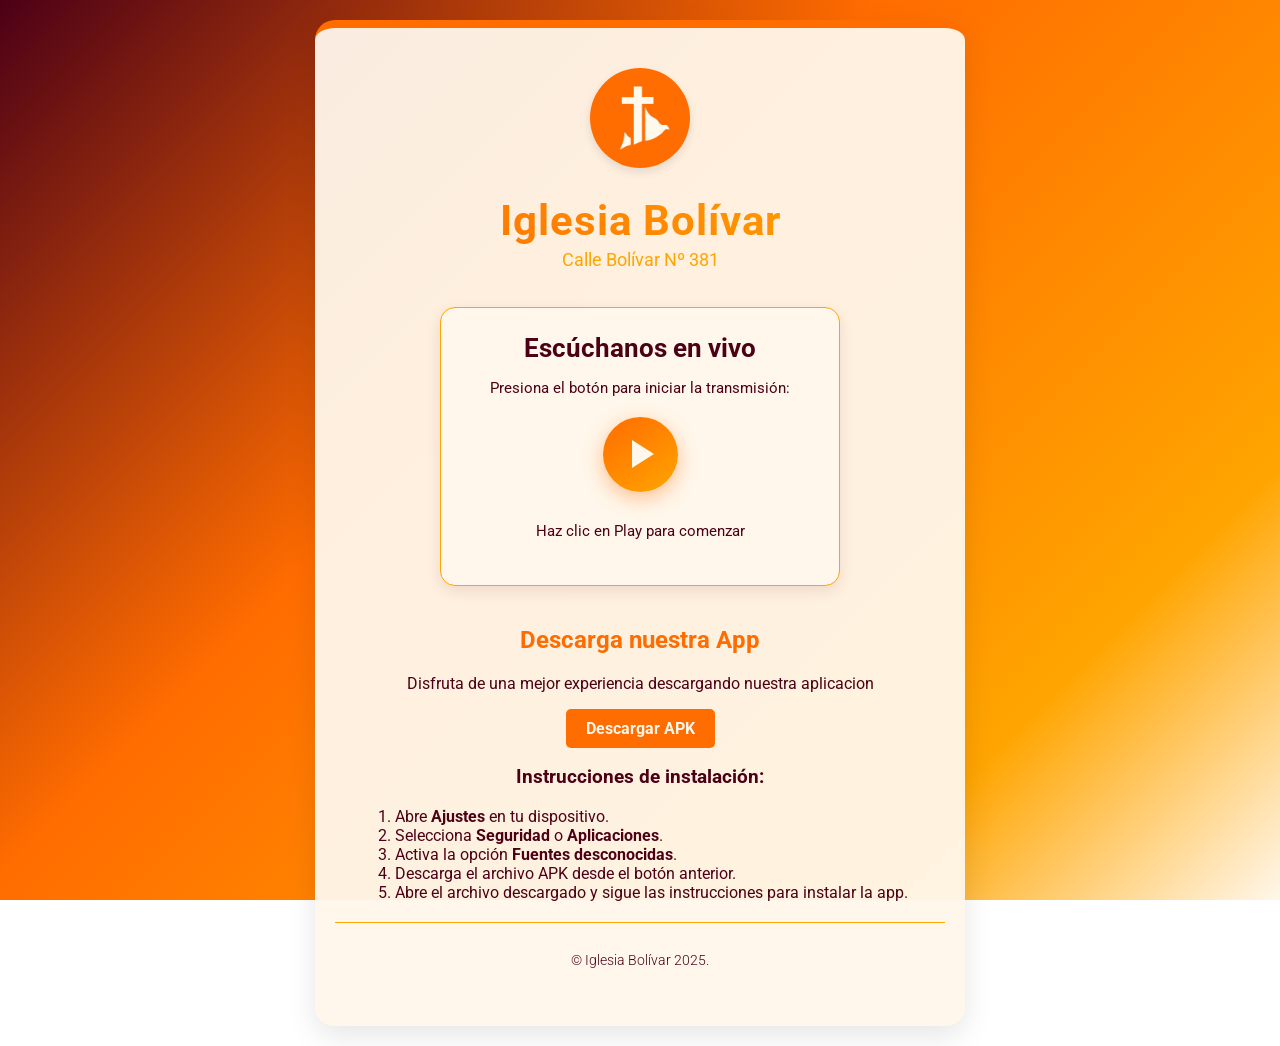
<file: index.html>
<html lang="es">
    <head>
        <meta charset="UTF-8">
        <meta name="viewport" content="width=device-width, initial-scale=1.0, viewport-fit=cover">
        <title>Radio Iglesia Bolívar</title>
        <link rel="stylesheet" href="assets/css/style.css">
        <link rel="preconnect" href="https://fonts.googleapis.com">
        <link rel="preconnect" href="https://fonts.gstatic.com" crossorigin>
        <link href="https://fonts.googleapis.com/css2?family=Roboto:wght@300;400;700&display=swap" rel="stylesheet">
        <link rel="icon" href="assets/images/ico.png" type="image/png"> <!-- Favicon -->
        <meta name="apple-mobile-web-app-capable" content="yes">
        <meta name="apple-mobile-web-app-status-bar-style" content="black-translucent">
        <meta name="theme-color" content="#ffffff"> <!-- Tema para dispositivos móviles -->
    </head>
<body>
    <div class="container">
        <header>
            <div class="logo-container">
                <img src="assets/images/logo.png" alt="Logo Iglesia Bolívar" class="logo-img">
            </div>
            <h1>Iglesia Bolívar</h1>
            <p class="subtitle">Calle Bolívar Nº 381</p>
        </header>

        <main>
            <div class="player-container">
                <h2>Escúchanos en vivo</h2>
                <p>Presiona el botón para iniciar la transmisión:</p>

                <button id="play-pause-button" class="play-button" aria-label="Reproducir/Pausar">
                    <div class="spinner" style="display: none;"></div>
                    <svg xmlns="http://www.w3.org/2000/svg" viewBox="0 0 24 24" width="48" height="48" fill="currentColor" class="play-icon">
                        <path d="M8 5v14l11-7z"/>
                    </svg>
                    <svg xmlns="http://www.w3.org/2000/svg" viewBox="0 0 24 24" width="48" height="48" fill="currentColor" class="pause-icon" style="display: none;">
                        <path d="M6 19h4V5H6v14zm8-14v14h4V5h-4z"/>
                    </svg>
                </button>

                <audio id="audio-player" preload="none" class="web-player">
                    <source src="https://stream.zeno.fm/4vd7agek59xtv" type="audio/aac">
                    Tu navegador no soporta la reproducción de audio en vivo.
                </audio>
                 <p id="player-status" class="note">Haz clic en Play para comenzar</p>
            </div>
            <div class="apk-container">
                <h2 class="apk-title">Descarga nuestra App</h2>
                <p>Disfruta de una mejor experiencia descargando nuestra aplicacion</p>
                <a href="assets/files/iglesia-bolivar.apk" class="download-button" download>
                    Descargar APK
                </a>
                <div class="instructions">
                    <h3>Instrucciones de instalación:</h3>
                    <ol>
                        <li>Abre <strong>Ajustes</strong> en tu dispositivo.</li>
                        <li>Selecciona <strong>Seguridad</strong> o <strong>Aplicaciones</strong>.</li>
                        <li>Activa la opción <strong>Fuentes desconocidas</strong>.</li>
                        <li>Descarga el archivo APK desde el botón anterior.</li>
                        <li>Abre el archivo descargado y sigue las instrucciones para instalar la app.</li>
                    </ol>
                </div>
            </div>
        </main>

        <footer>
            <p>&copy; Iglesia Bolívar 2025.</p>
        </footer>
    </div>
    <script src="assets/js/script.js"></script>
</body>
</html>
</file>
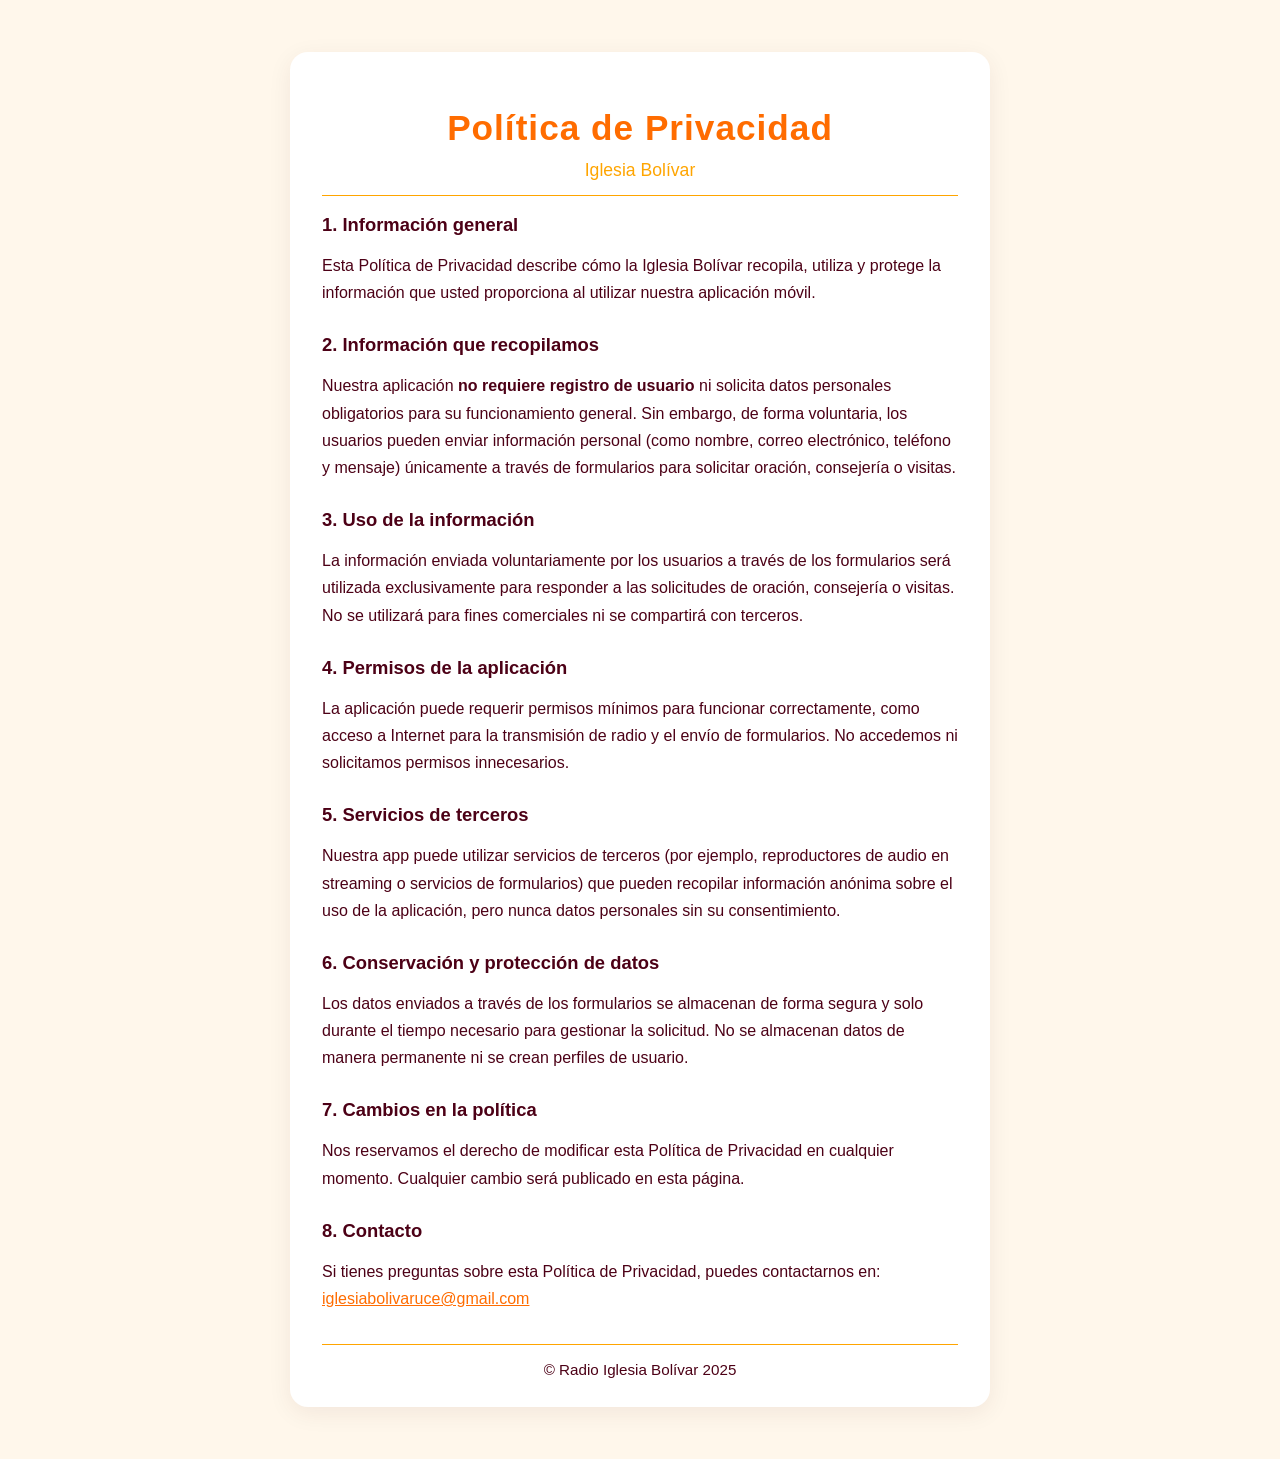
<file: privacidad.html>
<!DOCTYPE html>
<html lang="es">
<head>
    <meta charset="UTF-8">
    <meta name="viewport" content="width=device-width, initial-scale=1.0">
    <title>Política de Privacidad - Iglesia Bolívar</title>
    <link rel="stylesheet" href="assets/css/privacidad.css">
</head>
<body>
    <div class="container">
        <header>
            <h1>Política de Privacidad</h1>
            <p class="subtitle">Iglesia Bolívar</p>
        </header>
        <main>
            <section>
                <h2>1. Información general</h2>
                <p>
                    Esta Política de Privacidad describe cómo la Iglesia Bolívar recopila, utiliza y protege la información que usted proporciona al utilizar nuestra aplicación móvil.
                </p>
            </section>
            <section>
                <h2>2. Información que recopilamos</h2>
                <p>
                    Nuestra aplicación <strong>no requiere registro de usuario</strong> ni solicita datos personales obligatorios para su funcionamiento general.
                    Sin embargo, de forma voluntaria, los usuarios pueden enviar información personal (como nombre, correo electrónico, teléfono y mensaje) únicamente a través de formularios para solicitar oración, consejería o visitas.
                </p>
            </section>
            <section>
                <h2>3. Uso de la información</h2>
                <p>
                    La información enviada voluntariamente por los usuarios a través de los formularios será utilizada exclusivamente para responder a las solicitudes de oración, consejería o visitas. No se utilizará para fines comerciales ni se compartirá con terceros.
                </p>
            </section>
            <section>
                <h2>4. Permisos de la aplicación</h2>
                <p>
                    La aplicación puede requerir permisos mínimos para funcionar correctamente, como acceso a Internet para la transmisión de radio y el envío de formularios. No accedemos ni solicitamos permisos innecesarios.
                </p>
            </section>
            <section>
                <h2>5. Servicios de terceros</h2>
                <p>
                    Nuestra app puede utilizar servicios de terceros (por ejemplo, reproductores de audio en streaming o servicios de formularios) que pueden recopilar información anónima sobre el uso de la aplicación, pero nunca datos personales sin su consentimiento.
                </p>
            </section>
            <section>
                <h2>6. Conservación y protección de datos</h2>
                <p>
                    Los datos enviados a través de los formularios se almacenan de forma segura y solo durante el tiempo necesario para gestionar la solicitud. No se almacenan datos de manera permanente ni se crean perfiles de usuario.
                </p>
            </section>
            <section>
                <h2>7. Cambios en la política</h2>
                <p>
                    Nos reservamos el derecho de modificar esta Política de Privacidad en cualquier momento. Cualquier cambio será publicado en esta página.
                </p>
            </section>
            <section>
                <h2>8. Contacto</h2>
                <p>
                    Si tienes preguntas sobre esta Política de Privacidad, puedes contactarnos en:<br>
                    <a href="mailto:iglesiabolivaruce@gmail.com">iglesiabolivaruce@gmail.com</a>
                </p>
            </section>
        </main>
        <footer>
            <p>&copy; Radio Iglesia Bolívar 2025</p>
        </footer>
    </div>
</body>
</html>
</file>
<file: assets/css/style.css>
html {
    height: 100%;
    box-sizing: border-box;
}

*, *:before, *:after {
    box-sizing: inherit;
}

/* General styles */
body {
    margin: 0;
    font-family: 'Roboto', sans-serif;
    background: linear-gradient(135deg, #4c0016 0%, #ff6c00 40%, #ffa500 80%, #fff7eb 100%);
    background-attachment: fixed;
    color: #4c0016;
    min-height: 100%;
    text-align: center;
    display: flex;
    justify-content: center;
    align-items: flex-start;
    padding: 20px;
}

.container {
    background-color: rgba(255, 247, 235, 0.95);
    padding: 30px 20px;
    max-width: 650px;
    width: 100%;
    border-top: 8px solid #ff6c00;
    animation: fadeIn 1s ease-out;
    display: flex;
    flex-direction: column;
    min-height: calc(100vh - 40px);
    border-radius: 20px;
    box-shadow: 0 10px 30px rgba(0, 0, 0, 0.1);
    margin: 0;
}

@keyframes fadeIn {
    from { opacity: 0; transform: translateY(-20px); }
    to { opacity: 1; transform: translateY(0); }
}

header {
    margin-bottom: 20px;
    width: 100%;
}

/* Logo styles */
.logo-container {
    width: 100px;
    height: 100px;
    margin: 10px auto 10px auto;
    overflow: hidden;
    border-radius: 50%; /* Hace que el logo sea redondo */
    display: flex;
    justify-content: center;
    align-items: center;
    background-color: #fff7eb; /* Fondo claro para el logo */
    box-shadow: 0 4px 10px rgba(0, 0, 0, 0.1);
}

.logo-img {
    width: 100%;
    height: 100%;
    object-fit: cover; /* Asegura que la imagen se ajuste al contenedor */
}

header h1 {
    font-size: 2.6em;
    background: linear-gradient(45deg, #ff6c00, #ffa500);
    background-clip: text; /* Propiedad estándar */
    -webkit-background-clip: text; /* Propiedad con prefijo para compatibilidad con navegadores basados en WebKit */
    -webkit-text-fill-color: transparent; /* Hace que el texto sea transparente para mostrar el fondo */
    margin-bottom: 5px;
    letter-spacing: 1px;
    font-weight: 700;
}

.subtitle {
    font-size: 1.1em;
    color: #ffa500;
    margin-top: 0;
    font-weight: 400;
}

main {
    flex-grow: 1;
    width: 100%;
    display: flex;
    flex-direction: column;
    justify-content: center;
    margin-bottom: 20px;
}

.description {
    font-size: 1em;
    line-height: 1.6;
    margin: 20px 0 30px 0;
    color: #4c0016;
    font-weight: 300;
    padding: 0 10px;
}

.player-container {
    background-color: #fff7eb;
    padding: 25px;
    border-radius: 15px;
    margin: 0 auto 20px auto;
    border: 1px solid #ffa500;
    box-shadow: 0 5px 15px rgba(76, 0, 22, 0.1);
    max-width: 90%;
    width: 400px;
}

.player-container h2 {
    color: #4c0016;
    margin-top: 0;
    margin-bottom: 8px;
    font-size: 1.6em;
}

.player-container p {
    color: #4c0016;
    margin-bottom: 20px;
    font-size: 0.95em;
}

/* Spinner styles */
.spinner {
    border: 3px solid #fff7eb; /* Color del borde */
    border-top: 3px solid #ff6c00; /* Color del borde superior */
    border-radius: 50%;
    width: 20px;
    height: 20px;
    animation: spin 1s linear infinite;
    position: absolute;
}

@keyframes spin {
    from {
        transform: rotate(0deg);
    }
    to {
        transform: rotate(360deg);
    }
}

/* Ocultar los íconos de Play/Pause cuando el spinner está activo */
.play-button.loading .play-icon,
.play-button.loading .pause-icon {
    display: none;
}

.play-button {
    background: linear-gradient(145deg, #ff6c00, #ffa500);
    color: #fff7eb;
    border: none;
    width: 75px;
    height: 75px;
    border-radius: 50%;
    cursor: pointer;
    transition: all 0.3s ease;
    display: inline-flex;
    justify-content: center;
    align-items: center;
    box-shadow: 0 6px 20px rgba(255, 108, 0, 0.4);
    margin-bottom: 15px;
    -webkit-tap-highlight-color: transparent;
    position: relative;
}

.play-button:hover:not(.loading):not(.playing) {
    background: linear-gradient(145deg, #ffa500, #ff6c00);
    transform: scale(1.05);
    box-shadow: 0 8px 25px rgba(255, 108, 0, 0.5);
}

.play-button:hover.playing {
    background: linear-gradient(145deg, #ff6c00, #4c0016);
    transform: scale(1.05);
}

.play-button:active:not(.loading) {
    transform: scale(0.98);
    box-shadow: 0 4px 15px rgba(255, 108, 0, 0.3);
}

.play-button.playing {
    background: linear-gradient(145deg, #4c0016, #ff6c00);
    box-shadow: 0 6px 20px rgba(76, 0, 22, 0.4);
}

/* APK Section */
.apk-title {
    color: #ff6c00; /* Naranja */
    font-weight: 700;
}

.download-button {
    display: inline-block;
    background-color: #ff6c00;
    color: #fff7eb;
    padding: 10px 20px;
    text-decoration: none;
    border-radius: 5px;
    font-weight: 700;
    transition: background-color 0.3s ease;
}

.download-button:hover {
    background-color: #ffa500;
}

/* Instructions list spacing */
.instructions ol {
    text-align: left;
    margin: 0 20px; /* Espaciado general */
}

footer {
    margin-top: auto;
    padding: 15px 20px;
    border-top: 1px solid #ffa500;
    font-size: 0.85em;
    color: #4c0016;
    font-weight: 300;
    width: 100%;
}

@media (max-width: 600px) {
    body {
        background: none; /* Elimina el fondo degradado */
        padding: 10px;
        min-height: 100vh;
        align-items: flex-start;
    }

    .container {
        background-color: transparent; /* Fondo transparente para el contenedor */
        box-shadow: none; /* Elimina la sombra del contenedor */
        padding: 20px 15px;
        border-radius: 0; /* Elimina los bordes redondeados */
        border-top: none; /* Elimina la línea naranja en la parte superior */
    }

    header h1 {
        font-size: 2.1em;
    }

    .subtitle {
        font-size: 1em;
    }

    .logo-container {
        width: 85px;
        height: 85px;
    }

    .description {
        font-size: 0.9em;
        padding: 0 5px;
        margin: 15px 0 25px 0;
    }

    .player-container {
        padding: 20px 15px;
        max-width: none;
        width: auto;
        margin-left: 5px;
        margin-right: 5px;
    }

    .player-container h2 {
        font-size: 1.4em;
    }

    .play-button {
        width: 70px;
        height: 70px;
    }

    .play-button svg {
        width: 35px;
        height: 35px;
    }

    .instructions ol {
        margin: 0 15px; /* Más espacio en la versión móvil */
    }

    footer {
        font-size: 0.75em;
        padding: 10px 15px calc(10px + env(safe-area-inset-bottom)) 15px;
    }
}

@media (max-width: 360px) {
    header h1 {
        font-size: 1.9em;
    }

    .player-container h2 {
        font-size: 1.3em;
    }

    .play-button {
        width: 65px;
        height: 65px;
    }

    .play-button svg {
        width: 32px;
        height: 32px;
    }

    .instructions ol {
        margin: 0 40px; /* Más espacio en la versión de escritorio */
    }
}
</file>
<file: assets/css/privacidad.css>
html {
    height: 100%;
    box-sizing: border-box;
}

*, *:before, *:after {
    box-sizing: inherit;
}

body {
    margin: 0;
    font-family: 'Roboto', sans-serif;
    background: #fff7eb;
    color: #4c0016;
    min-height: 100vh;
    text-align: left;
    display: flex;
    justify-content: center;
    align-items: flex-start;
    padding: 20px 0;
}

.container {
    background: #fff;
    padding: 32px 32px 24px 32px;
    max-width: 700px;
    width: 100%;
    border-radius: 18px;
    box-shadow: 0 6px 24px rgba(76, 0, 22, 0.07);
    margin: 32px 16px;
}

header h1 {
    font-size: 2.2em;
    color: #ff6c00;
    margin-bottom: 8px;
    font-weight: 700;
    letter-spacing: 1px;
    text-align: center;
}

.subtitle {
    font-size: 1.1em;
    color: #ffa500;
    margin-top: 0;
    font-weight: 400;
    text-align: center;
    border-bottom: 1px solid #ffa500;
    padding-bottom: 10px;
}

main {
    width: 100%;
}

section {
    margin-bottom: 28px;
}

h2 {
    color: #4c0016;
    font-size: 1.15em;
    margin-bottom: 8px;
    font-weight: 700;
    text-align: left;
}

p, li {
    font-size: 1em;
    color: #4c0016;
    font-weight: 400;
    line-height: 1.7;
    text-align: left;
}

ol {
    margin-left: 22px;
    margin-right: 22px;
    padding-left: 0;
    text-align: left;
}

a {
    color: #ff6c00;
    word-break: break-all;
}

footer {
    margin-top: 32px;
    padding-top: 12px;
    border-top: 1px solid #ffa500;
    font-size: 0.95em;
    color: #4c0016;
    text-align: center;
    width: 100%;
    display: block;
}

footer p {
    margin: 0;
    text-align: center;
    width: 100%;
    display: inline-block;
}

@media (max-width: 600px) {
    body {
        padding: 0;
        align-items: flex-start;
        background: #fff7eb;
    }
    .container {
        padding: 18px 8px 16px 8px;
        margin: 12px 0;
        border-radius: 0;
        box-shadow: none;
    }
    header h1 {
        font-size: 1.5em;
    }
    .subtitle {
        font-size: 1em;
    }
    h2 {
        font-size: 1em;
    }
    ol {
        margin-left: 10px;
        margin-right: 10px;
    }
    footer {
        font-size: 0.85em;
        padding-top: 8px;
    }
}
</file>
